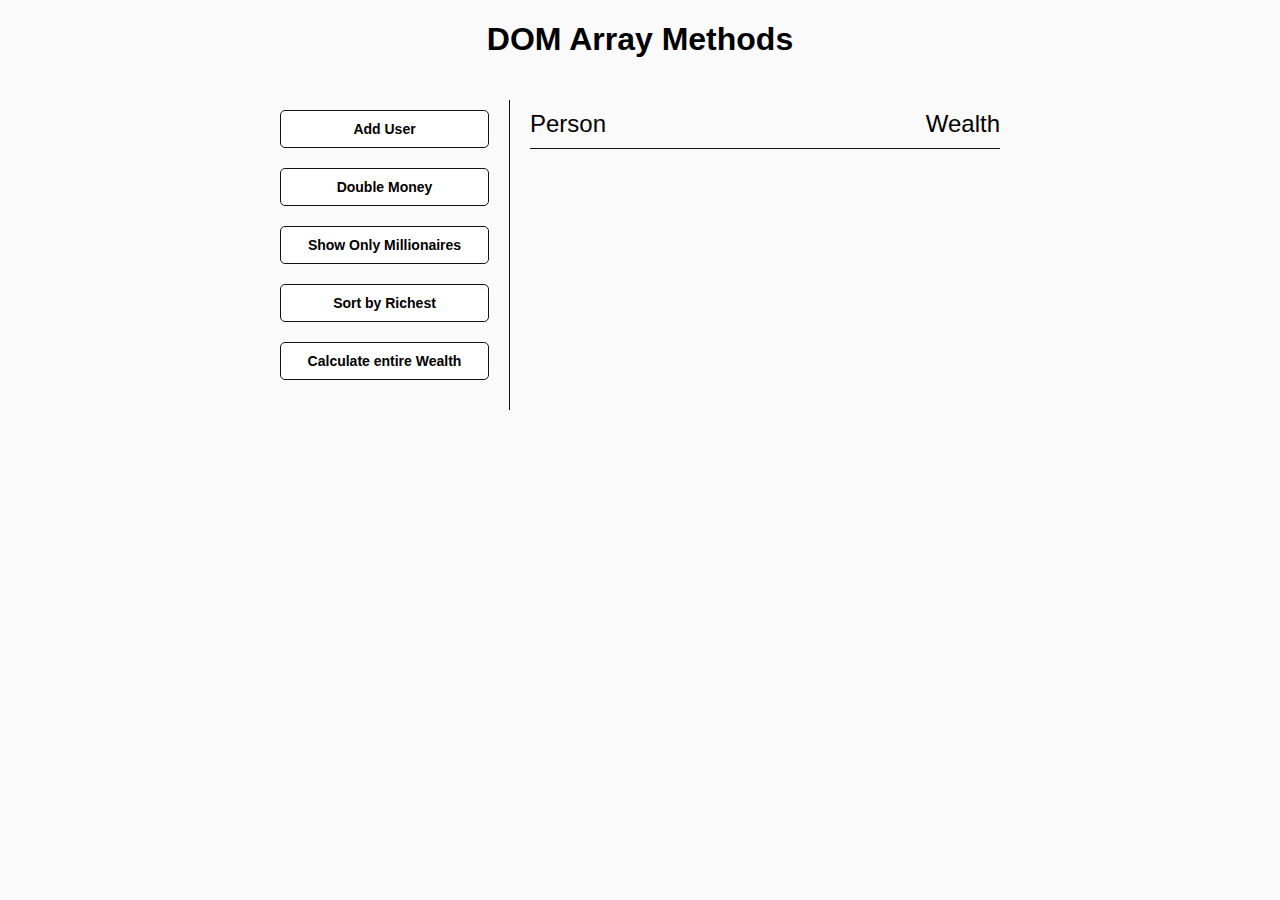
<file: Projects/DOM Array Methods/index.html>
<!DOCTYPE html>
<html lang="en">
  <head>
    <meta charset="UTF-8" />
    <meta name="viewport" content="width=device-width, initial-scale=1.0" />
    <link rel="stylesheet" href="style.css" />
    <title>DOM Array Methods</title>
  </head>

  <body>
    <h1>DOM Array Methods</h1>

    <div class="container">
      <aside>
        <button id="add-user">Add User</button>
        <button id="double">Double Money</button>
        <button id="show-millionaires">Show Only Millionaires</button>
        <button id="sort">Sort by Richest</button>
        <button id="calculate-wealth">Calculate entire Wealth</button>
      </aside>

      <main id="main">
        <h2><strong>Person</strong> Wealth</h2>
      </main>
    </div>

    <script src="script.js"></script>
  </body>
</html>
</file>
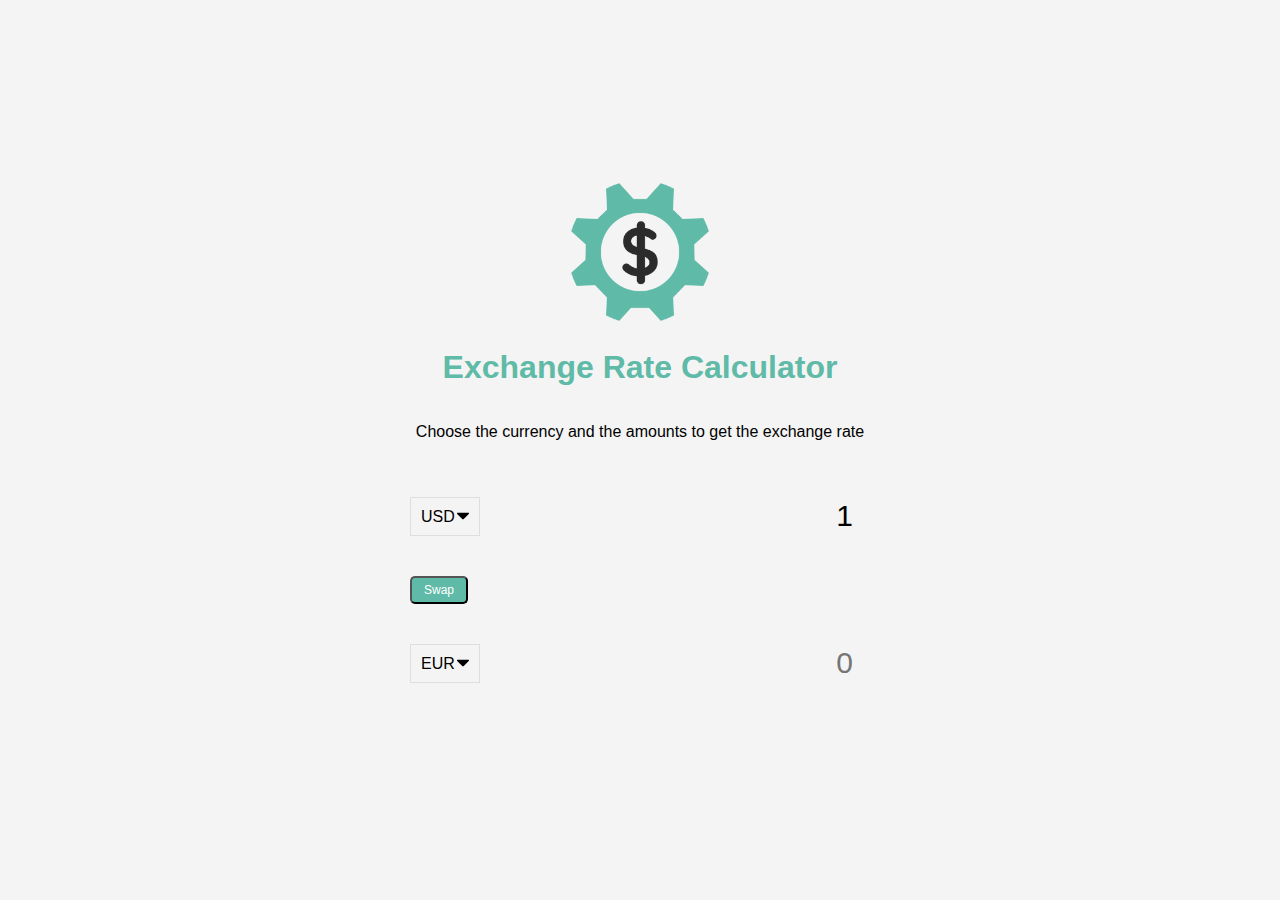
<file: Projects/Exchange Rate Calculator/Index.html>
<!DOCTYPE html>
<html lang="en">
  <head>
    <meta charset="UTF-8" />
    <meta name="viewport" content="width=device-width, initial-scale=1.0" />
    <meta http-equiv="X-UA-Compatible" content="ie=edge" />
    <title>Exchange Rate Calculator</title>
    <link rel="stylesheet" href="style.css" />
  </head>
  <body>
    <img src="money.png" alt="" class="money-img" />
    <h1>Exchange Rate Calculator</h1>
    <p>Choose the currency and the amounts to get the exchange rate</p>

    <div class="container">
      <div class="currency">
        <select id="currency-one">
          <option value="AED">AED</option>
          <option value="ARS">ARS</option>
          <option value="AUD">AUD</option>
          <option value="BGN">BGN</option>
          <option value="BRL">BRL</option>
          <option value="BSD">BSD</option>
          <option value="CAD">CAD</option>
          <option value="CHF">CHF</option>
          <option value="CLP">CLP</option>
          <option value="CNY">CNY</option>
          <option value="COP">COP</option>
          <option value="CZK">CZK</option>
          <option value="DKK">DKK</option>
          <option value="DOP">DOP</option>
          <option value="EGP">EGP</option>
          <option value="EUR">EUR</option>
          <option value="FJD">FJD</option>
          <option value="GBP">GBP</option>
          <option value="GTQ">GTQ</option>
          <option value="HKD">HKD</option>
          <option value="HRK">HRK</option>
          <option value="HUF">HUF</option>
          <option value="IDR">IDR</option>
          <option value="ILS">ILS</option>
          <option value="INR">INR</option>
          <option value="ISK">ISK</option>
          <option value="JPY">JPY</option>
          <option value="KRW">KRW</option>
          <option value="KZT">KZT</option>
          <option value="MXN">MXN</option>
          <option value="MYR">MYR</option>
          <option value="NOK">NOK</option>
          <option value="NZD">NZD</option>
          <option value="PAB">PAB</option>
          <option value="PEN">PEN</option>
          <option value="PHP">PHP</option>
          <option value="PKR">PKR</option>
          <option value="PLN">PLN</option>
          <option value="PYG">PYG</option>
          <option value="RON">RON</option>
          <option value="RUB">RUB</option>
          <option value="SAR">SAR</option>
          <option value="SEK">SEK</option>
          <option value="SGD">SGD</option>
          <option value="THB">THB</option>
          <option value="TRY">TRY</option>
          <option value="TWD">TWD</option>
          <option value="UAH">UAH</option>
          <option value="USD" selected>USD</option>
          <option value="UYU">UYU</option>
          <option value="VND">VND</option>
          <option value="ZAR">ZAR</option>
        </select>
        <input type="number" id="amount-one" placeholder="0" value="1" />
      </div>

      <div class="swap-rate-container">
        <button class="btn" id="swap">
          Swap
        </button>
        <div class="rate" id="rate"></div>
      </div>

      <div class="currency">
        <select id="currency-two">
          <option value="AED">AED</option>
          <option value="ARS">ARS</option>
          <option value="AUD">AUD</option>
          <option value="BGN">BGN</option>
          <option value="BRL">BRL</option>
          <option value="BSD">BSD</option>
          <option value="CAD">CAD</option>
          <option value="CHF">CHF</option>
          <option value="CLP">CLP</option>
          <option value="CNY">CNY</option>
          <option value="COP">COP</option>
          <option value="CZK">CZK</option>
          <option value="DKK">DKK</option>
          <option value="DOP">DOP</option>
          <option value="EGP">EGP</option>
          <option value="EUR" selected>EUR</option>
          <option value="FJD">FJD</option>
          <option value="GBP">GBP</option>
          <option value="GTQ">GTQ</option>
          <option value="HKD">HKD</option>
          <option value="HRK">HRK</option>
          <option value="HUF">HUF</option>
          <option value="IDR">IDR</option>
          <option value="ILS">ILS</option>
          <option value="INR">INR</option>
          <option value="ISK">ISK</option>
          <option value="JPY">JPY</option>
          <option value="KRW">KRW</option>
          <option value="KZT">KZT</option>
          <option value="MXN">MXN</option>
          <option value="MYR">MYR</option>
          <option value="NOK">NOK</option>
          <option value="NZD">NZD</option>
          <option value="PAB">PAB</option>
          <option value="PEN">PEN</option>
          <option value="PHP">PHP</option>
          <option value="PKR">PKR</option>
          <option value="PLN">PLN</option>
          <option value="PYG">PYG</option>
          <option value="RON">RON</option>
          <option value="RUB">RUB</option>
          <option value="SAR">SAR</option>
          <option value="SEK">SEK</option>
          <option value="SGD">SGD</option>
          <option value="THB">THB</option>
          <option value="TRY">TRY</option>
          <option value="TWD">TWD</option>
          <option value="UAH">UAH</option>
          <option value="USD">USD</option>
          <option value="UYU">UYU</option>
          <option value="VND">VND</option>
          <option value="ZAR">ZAR</option>
        </select>
        <input type="number" id="amount-two" placeholder="0" />
      </div>
    </div>

    <script src="script.js"></script>
  </body>
</html>
</file>
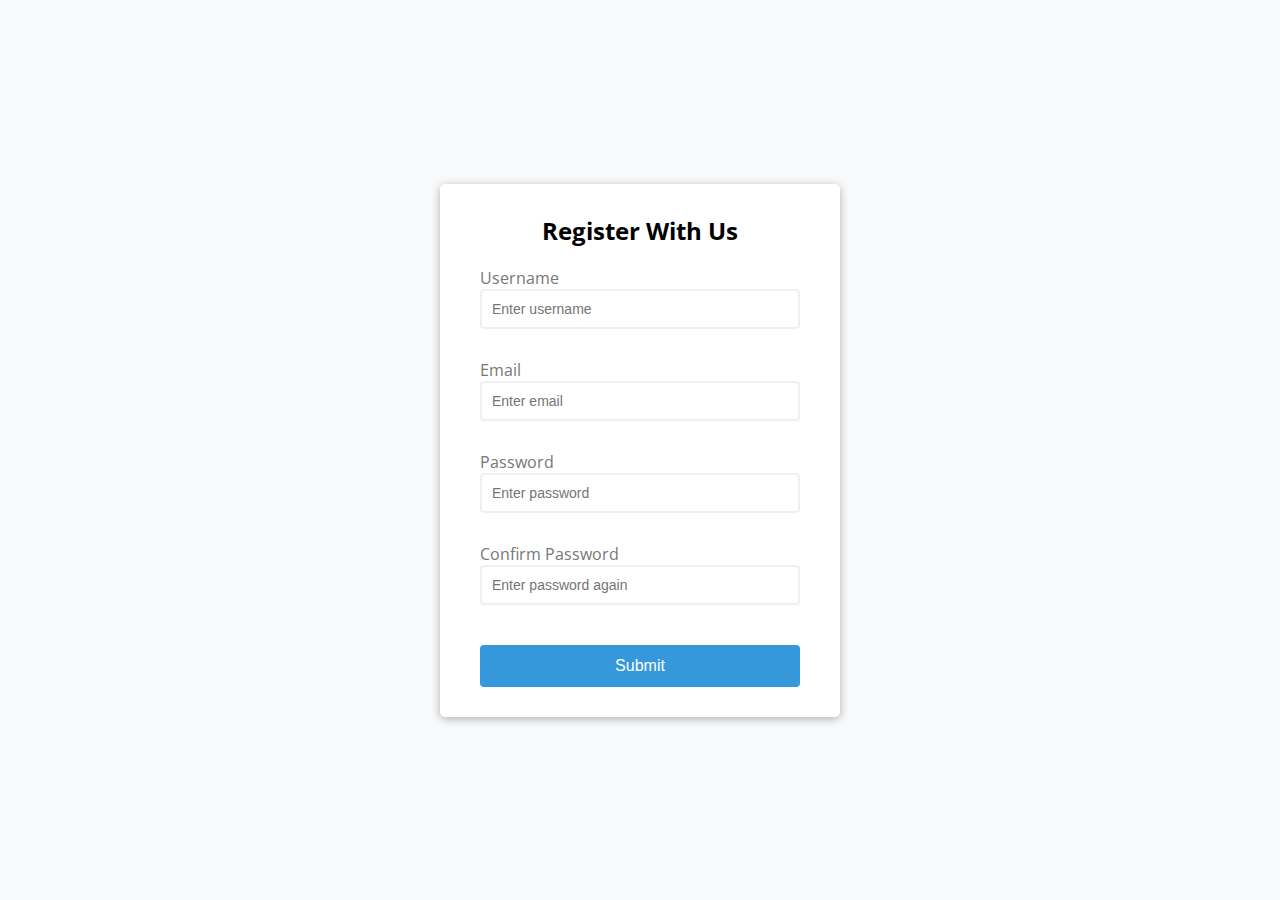
<file: Projects/Form Validator/index.html>
<!DOCTYPE html>
<html lang="en">
<head>
        <meta charset="UTF-8">
        <meta name="viewport" content="width=device-width, initial-scale=1.0">
        <meta http-equiv="X-UA-Compatible" content="ie=edge">
        <link rel="stylesheet" href="style.css">
        <title>Form Validator</title>
</head>
<body>
    <div class="container">
        <form id="form" class="form">
            <h2>Register With Us</h2>
            <div class="form-control">
                <label for="username">Username</label>
                <input type="text" id="username" placeholder="Enter username">
                <small>Error message</small>
            </div>
            <div class="form-control">
                <label for="email">Email</label>
                <input type="text" id="email" placeholder="Enter email">
                <small>Error message</small>
            </div>
            <div class="form-control">
                <label for="password">Password</label>
                <input type="password" id="password" placeholder="Enter password">
                <small>Error message</small>
            </div>
            <div class="form-control">
                <label for="password2">Confirm Password</label>
                <input type="password" id="password2" placeholder="Enter password again">
                <small>Error message</small>
            </div>
            <button>Submit</button>
        </form>
    </div>    

    <script src="script.js"></script>
</body>
</html>
</file>
<file: Projects/DOM Array Methods/style.css>
* {
    box-sizing: border-box;
}

body {
    background: #fafafa;
    font-family: Arial, Helvetica, sans-serif;
    display: flex;
    flex-direction: column;
    align-items: center;
    min-height: 100vh;
    margin: 0;
}

.container {
    display: flex;
    padding: 20px;
    margin: 0 auto;
    max-width: 100%;
    width: 800px;
}

aside {
    padding: 10px 20px;
    width: 250px;
    border-right: 1px solid #111;
}

button {
    cursor: pointer;
    background-color: #fff;
    border: solid 1px #111;
    border-radius: 5px;
    display: block;
    width: 100%;
    padding: 10px;
    margin-bottom: 20px;
    font-weight: bold;
    font-size: 14px;
}

main {
    flex: 1;
    padding: 10px 20px;
}

h2 {
    border-bottom: 1px solid #111;
    padding-bottom: 10px;
    display: flex;
    justify-content: space-between;
    font-weight: 300;
    margin: 0 0 20px;
}

h3 {
    background-color: #fff;
    border-bottom: 1px solid #111;
    padding: 10px;
    display: flex;
    justify-content: space-between;
    font-weight: 300;
    margin: 20px 0 0;
}

.person {
    display: flex;
    justify-content: space-between;
    font-size: 20px;
    margin-bottom: 10px;
}
</file>
<file: Projects/Exchange Rate Calculator/style.css>
:root {
    --primary-color: #5fbaa7;
  }
  
  * {
    box-sizing: border-box;
  }
  
  body {
    background-color: #f4f4f4;
    font-family: Arial, Helvetica, sans-serif;
    display: flex;
    flex-direction: column;
    align-items: center;
    justify-content: center;
    height: 100vh;
    margin: 0;
    padding: 20px;
  }
  
  h1 {
    color: var(--primary-color);
  }
  
  p {
    text-align: center;
  }
  
  .btn {
    color: #fff;
    background: var(--primary-color);
    cursor: pointer;
    border-radius: 5px;
    font-size: 12px;
    padding: 5px 12px;
  }
  
  .money-img {
    width: 150px;
  }
  
  .currency {
    padding: 40px 0;
    display: flex;
    align-items: center;
    justify-content: space-between;
  }
  
  .currency select {
    padding: 10px 20px 10px 10px;
    -moz-appearance: none;
    -webkit-appearance: none;
    appearance: none;
    border: 1px solid #dedede;
    font-size: 16px;
    background: transparent;
    background-image: url('data:image/svg+xml;charset=US-ASCII,%3Csvg%20xmlns%3D%22http%3A%2F%2Fwww.w3.org%2F2000%2Fsvg%22%20width%3D%22292.4%22%20height%3D%22292.4%22%3E%3Cpath%20fill%3D%22%20000002%22%20d%3D%22M287%2069.4a17.6%2017.6%200%200%200-13-5.4H18.4c-5%200-9.3%201.8-12.9%205.4A17.6%2017.6%200%200%200%200%2082.2c0%205%201.8%209.3%205.4%2012.9l128%20127.9c3.6%203.6%207.8%205.4%2012.8%205.4s9.2-1.8%2012.8-5.4L287%2095c3.5-3.5%205.4-7.8%205.4-12.8%200-5-1.9-9.2-5.5-12.8z%22%2F%3E%3C%2Fsvg%3E');
    
    /*Arrow next to currencies*/
    background-position: right 10px top 50%, 0, 0;
    background-size: 12px auto, 100%;
    background-repeat: no-repeat;

  }
  
  .currency input {
    border: 0;
    background: transparent;
    font-size: 30px;
    text-align: right;
  }
  
  .swap-rate-container {
    display: flex;
    align-items: center;
    justify-content: space-between;
  }
  
  .rate {
    color: var(--primary-color);
    font-size: 14px;
    padding: 0 10px;
  }
  
  select:focus,
  input:focus,
  button:focus {
    outline: 0;
  }
  
  @media (max-width: 600px) {
    .currency input {
      width: 200px;
    }
  }
</file>
<file: Projects/Form Validator/style.css>
@import url('https://fonts.googleapis.com/css2?family=Open+Sans:wght@300&display=swap');

:root {
    --sucess-color: #2ecc71;
    --error-color: #e74c3c;
}

* {
    box-sizing: border-box;
}

body {
    background-color: #f9fafb;
    font-family: 'Open Sans', sans-serif;
    display: flex;
    align-items: center;
    justify-content: center;
    min-height: 100vh;
    margin: 0;
}

.container {
    background-color: #fff;
    border-radius: 5px;
    box-shadow: 0 2px 10px rgba(0, 0, 0, 0.3);
    width: 400px;
}

h2 {
    text-align: center;
    margin: 0 0 20px;
}

.form {
    padding: 30px 40px;
}

.form-control {
    margin-bottom: 10px;
    padding-bottom: 20px;
    position: relative;
}

.form-control label {
    color: #777;
    display: block;
    margin-bottom: 5x;
}

.form-control input {
    border: 2px solid #f0f0f0;
    border-radius: 4px;
    display: block;
    width: 100%;
    padding: 10px;
    font-size: 14px;
}

.form-control input:focus {
    outline: 0;
    border-color: #777;
}

.form-control.success input {
    border-color: var(--sucess-color);
}

.form-control.error input {
    border-color: var(--error-color);
}

.form-control small {
    color: var(--error-color);
    position: absolute;
    bottom: 0;
    left: 0;
    visibility: hidden;
}

.form-control.error small {
    visibility: visible;
}

.form button {
    cursor: pointer;
    background-color: #3498db;
    border: 2px solid #3498db;
    border-radius: 4px ;
    color: #fff;
    display: block;
    font-size: 16px;
    padding: 10px;
    margin-top: 20px;
    width: 100%;
}
</file>
